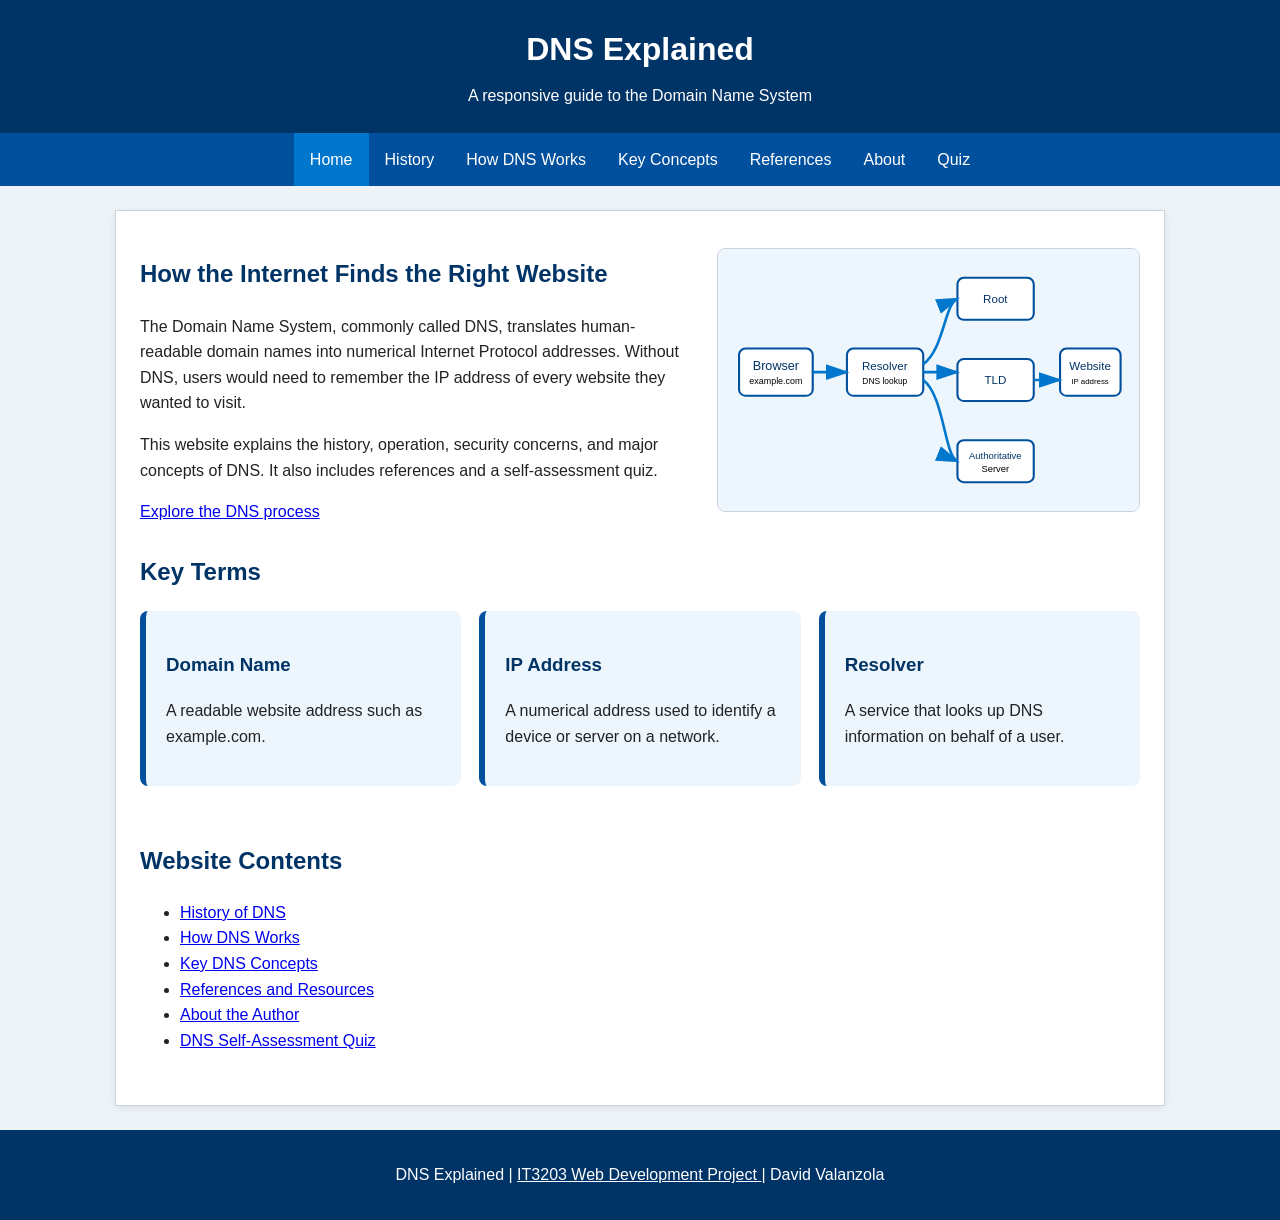
<file: index.html>
<!DOCTYPE html>
<html lang="en">
<head>
    <meta charset="UTF-8">
    <meta name="viewport" content="width=device-width, initial-scale=1.0">
    <title>Home | DNS Explained</title>
    <link rel="stylesheet" href="style.css">
</head>
<body>
    <!-- Shared site header and responsive navigation menu -->
    <header><h1>DNS Explained</h1><p>A responsive guide to the Domain Name System</p></header>
    <nav aria-label="Main navigation"><ul>
<li><a href="index.html" class="active" aria-current="page">Home</a></li>
<li><a href="history.html" >History</a></li>
<li><a href="howdnsworks.html" >How DNS Works</a></li>
<li><a href="concepts.html" >Key Concepts</a></li>
<li><a href="references.html" >References</a></li>
<li><a href="about.html" >About</a></li>
<li><a href="quiz.html" >Quiz</a></li>
</ul></nav>
    <main>
        <!-- Introductory hero section -->
        <section class="hero">
            <div>
                <h2>How the Internet Finds the Right Website</h2>
                <p>The Domain Name System, commonly called DNS, translates human-readable domain names into numerical Internet Protocol addresses. Without DNS, users would need to remember the IP address of every website they wanted to visit.</p>
                <p>This website explains the history, operation, security concerns, and major concepts of DNS. It also includes references and a self-assessment quiz.</p>
                <a class="button-link" href="howdnsworks.html">Explore the DNS process</a>
            </div>
            <img src="images/dns-network.svg" alt="Diagram showing a browser, resolver, DNS servers, and a website">
        </section>

        <!-- Key terms provide a quick overview of the research topic -->
        <section>
            <h2>Key Terms</h2>
            <div class="card-grid">
                <article class="card"><h3>Domain Name</h3><p>A readable website address such as example.com.</p></article>
                <article class="card"><h3>IP Address</h3><p>A numerical address used to identify a device or server on a network.</p></article>
                <article class="card"><h3>Resolver</h3><p>A service that looks up DNS information on behalf of a user.</p></article>
            </div>
        </section>

        <!-- Table of contents links visitors to every required page -->
        <section>
            <h2>Website Contents</h2>
            <ul>
                <li><a href="history.html">History of DNS</a></li>
                <li><a href="howdnsworks.html">How DNS Works</a></li>
                <li><a href="concepts.html">Key DNS Concepts</a></li>
                <li><a href="references.html">References and Resources</a></li>
                <li><a href="about.html">About the Author</a></li>
                <li><a href="quiz.html">DNS Self-Assessment Quiz</a></li>
            </ul>
        </section>
    </main>
    <!-- Shared footer used on every project page -->
    <footer>
  <p>
    DNS Explained |
    <a href="https://ksuweb.github.io/IT3203/" target="_blank" rel="noopener">
      IT3203 Web Development Project
    </a>
    | David Valanzola
  </p>
</footer>
</body>
</html>
</file>
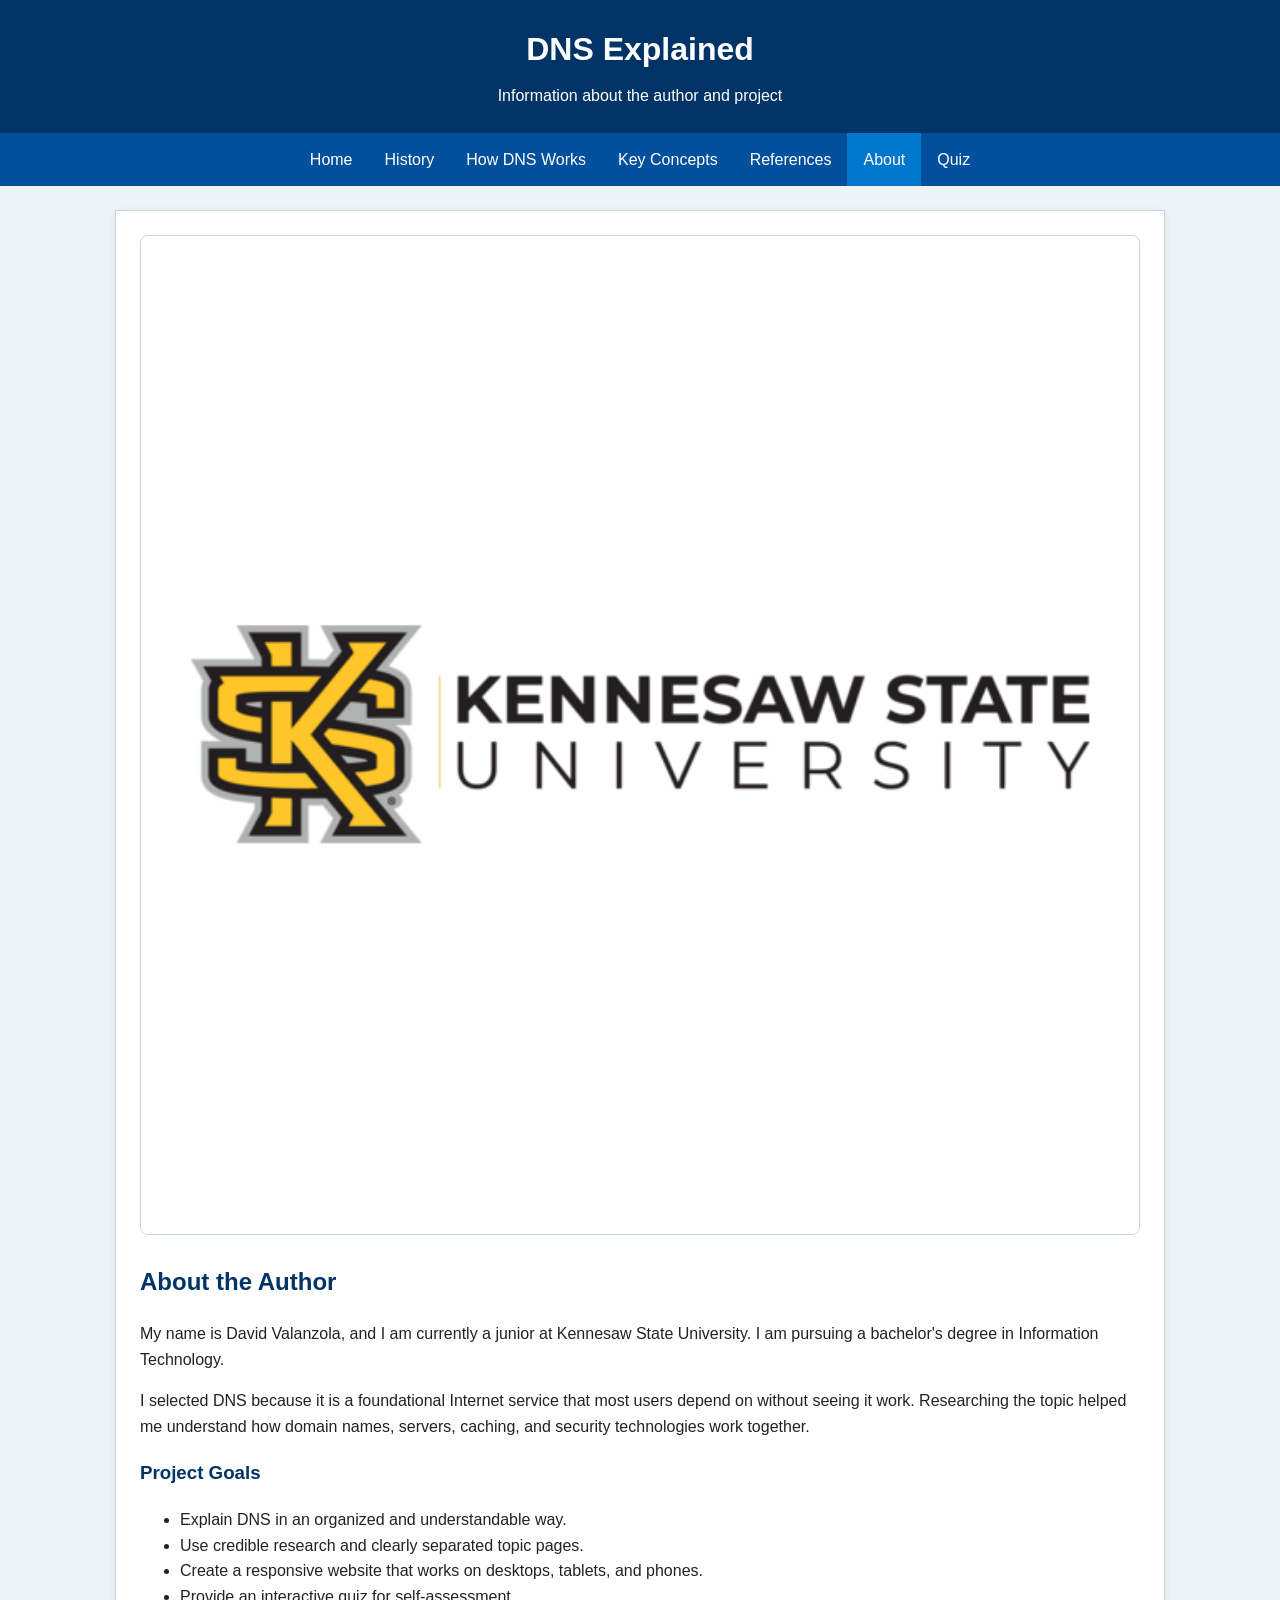
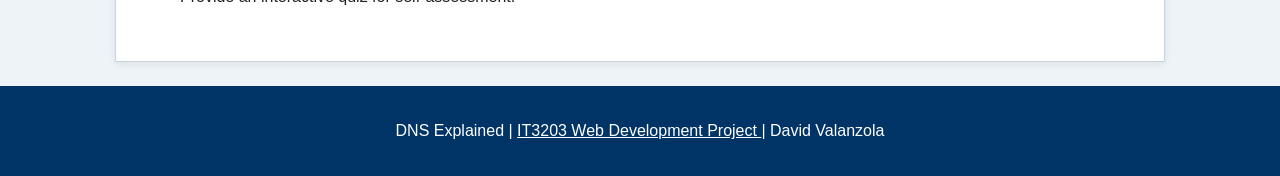
<file: about.html>
<!DOCTYPE html>
<html lang="en">
<head>
    <meta charset="UTF-8">
    <meta name="viewport" content="width=device-width, initial-scale=1.0">
    <title>About | DNS Explained</title>
    <link rel="stylesheet" href="style.css">
</head>
<body>
    <!-- Shared site header and responsive navigation menu -->
    <header><h1>DNS Explained</h1><p>Information about the author and project</p></header>
    <nav aria-label="Main navigation"><ul>
<li><a href="index.html" >Home</a></li>
<li><a href="history.html" >History</a></li>
<li><a href="howdnsworks.html" >How DNS Works</a></li>
<li><a href="concepts.html" >Key Concepts</a></li>
<li><a href="references.html" >References</a></li>
<li><a href="about.html" class="active" aria-current="page">About</a></li>
<li><a href="quiz.html" >Quiz</a></li>
</ul></nav>
    <main>
        <!-- Author information and project purpose -->
        <section class="about-container">
            <img class="profile-image" src="images/KennesawLogo.png" alt="Profile icon representing David Valanzola">
            <div>
                <h2>About the Author</h2>
                <p>My name is David Valanzola, and I am currently a junior at Kennesaw State University. I am pursuing a bachelor's degree in Information Technology.</p>
                <p>I selected DNS because it is a foundational Internet service that most users depend on without seeing it work. Researching the topic helped me understand how domain names, servers, caching, and security technologies work together.</p>
                <h3>Project Goals</h3>
                <ul>
                    <li>Explain DNS in an organized and understandable way.</li>
                    <li>Use credible research and clearly separated topic pages.</li>
                    <li>Create a responsive website that works on desktops, tablets, and phones.</li>
                    <li>Provide an interactive quiz for self-assessment.</li>
                </ul>
            </div>
        </section>
    </main>
    <!-- Shared footer used on every project page -->
    <footer>
  <p>
    DNS Explained |
    <a href="https://ksuweb.github.io/IT3203/" target="_blank" rel="noopener">
      IT3203 Web Development Project
    </a>
    | David Valanzola
  </p>
</footer>
</body>
</html>
</file>
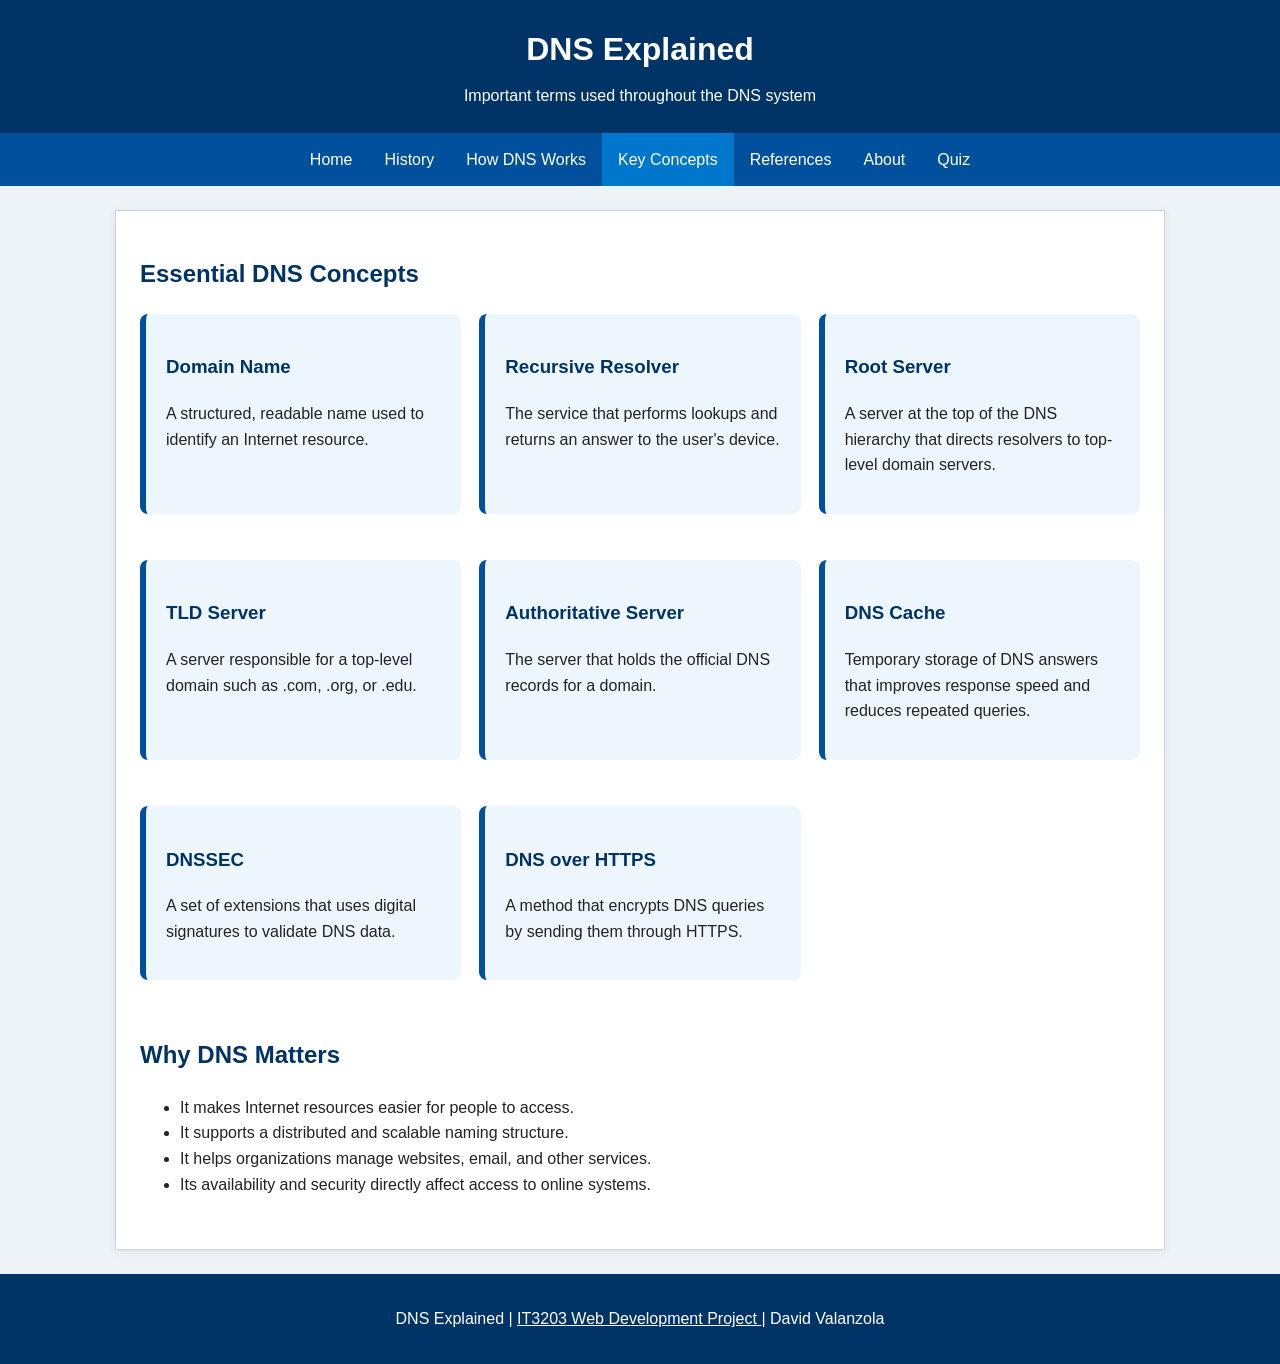
<file: concepts.html>
<!DOCTYPE html>
<html lang="en">
<head>
    <meta charset="UTF-8">
    <meta name="viewport" content="width=device-width, initial-scale=1.0">
    <title>Key Concepts | DNS Explained</title>
    <link rel="stylesheet" href="style.css">
</head>
<body>
    <!-- Shared site header and responsive navigation menu -->
    <header><h1>DNS Explained</h1><p>Important terms used throughout the DNS system</p></header>
    <nav aria-label="Main navigation"><ul>
<li><a href="index.html" >Home</a></li>
<li><a href="history.html" >History</a></li>
<li><a href="howdnsworks.html" >How DNS Works</a></li>
<li><a href="concepts.html" class="active" aria-current="page">Key Concepts</a></li>
<li><a href="references.html" >References</a></li>
<li><a href="about.html" >About</a></li>
<li><a href="quiz.html" >Quiz</a></li>
</ul></nav>
    <main>
        <!-- Seven major concepts organized as separate visual cards -->
        <section>
            <h2>Essential DNS Concepts</h2>
            <div class="card-grid">
                <article class="key"><h3>Domain Name</h3><p>A structured, readable name used to identify an Internet resource.</p></article>
                <article class="key"><h3>Recursive Resolver</h3><p>The service that performs lookups and returns an answer to the user's device.</p></article>
                <article class="key"><h3>Root Server</h3><p>A server at the top of the DNS hierarchy that directs resolvers to top-level domain servers.</p></article>
                <article class="key"><h3>TLD Server</h3><p>A server responsible for a top-level domain such as .com, .org, or .edu.</p></article>
                <article class="key"><h3>Authoritative Server</h3><p>The server that holds the official DNS records for a domain.</p></article>
                <article class="key"><h3>DNS Cache</h3><p>Temporary storage of DNS answers that improves response speed and reduces repeated queries.</p></article>
                <article class="key"><h3>DNSSEC</h3><p>A set of extensions that uses digital signatures to validate DNS data.</p></article>
                <article class="key"><h3>DNS over HTTPS</h3><p>A method that encrypts DNS queries by sending them through HTTPS.</p></article>
            </div>
        </section>

        <section>
            <h2>Why DNS Matters</h2>
            <ul>
                <li>It makes Internet resources easier for people to access.</li>
                <li>It supports a distributed and scalable naming structure.</li>
                <li>It helps organizations manage websites, email, and other services.</li>
                <li>Its availability and security directly affect access to online systems.</li>
            </ul>
        </section>
    </main>
    <!-- Shared footer used on every project page -->
    <footer>
  <p>
    DNS Explained |
    <a href="https://ksuweb.github.io/IT3203/" target="_blank" rel="noopener">
      IT3203 Web Development Project
    </a>
    | David Valanzola
  </p>
</footer>
</body>
</html>
</file>
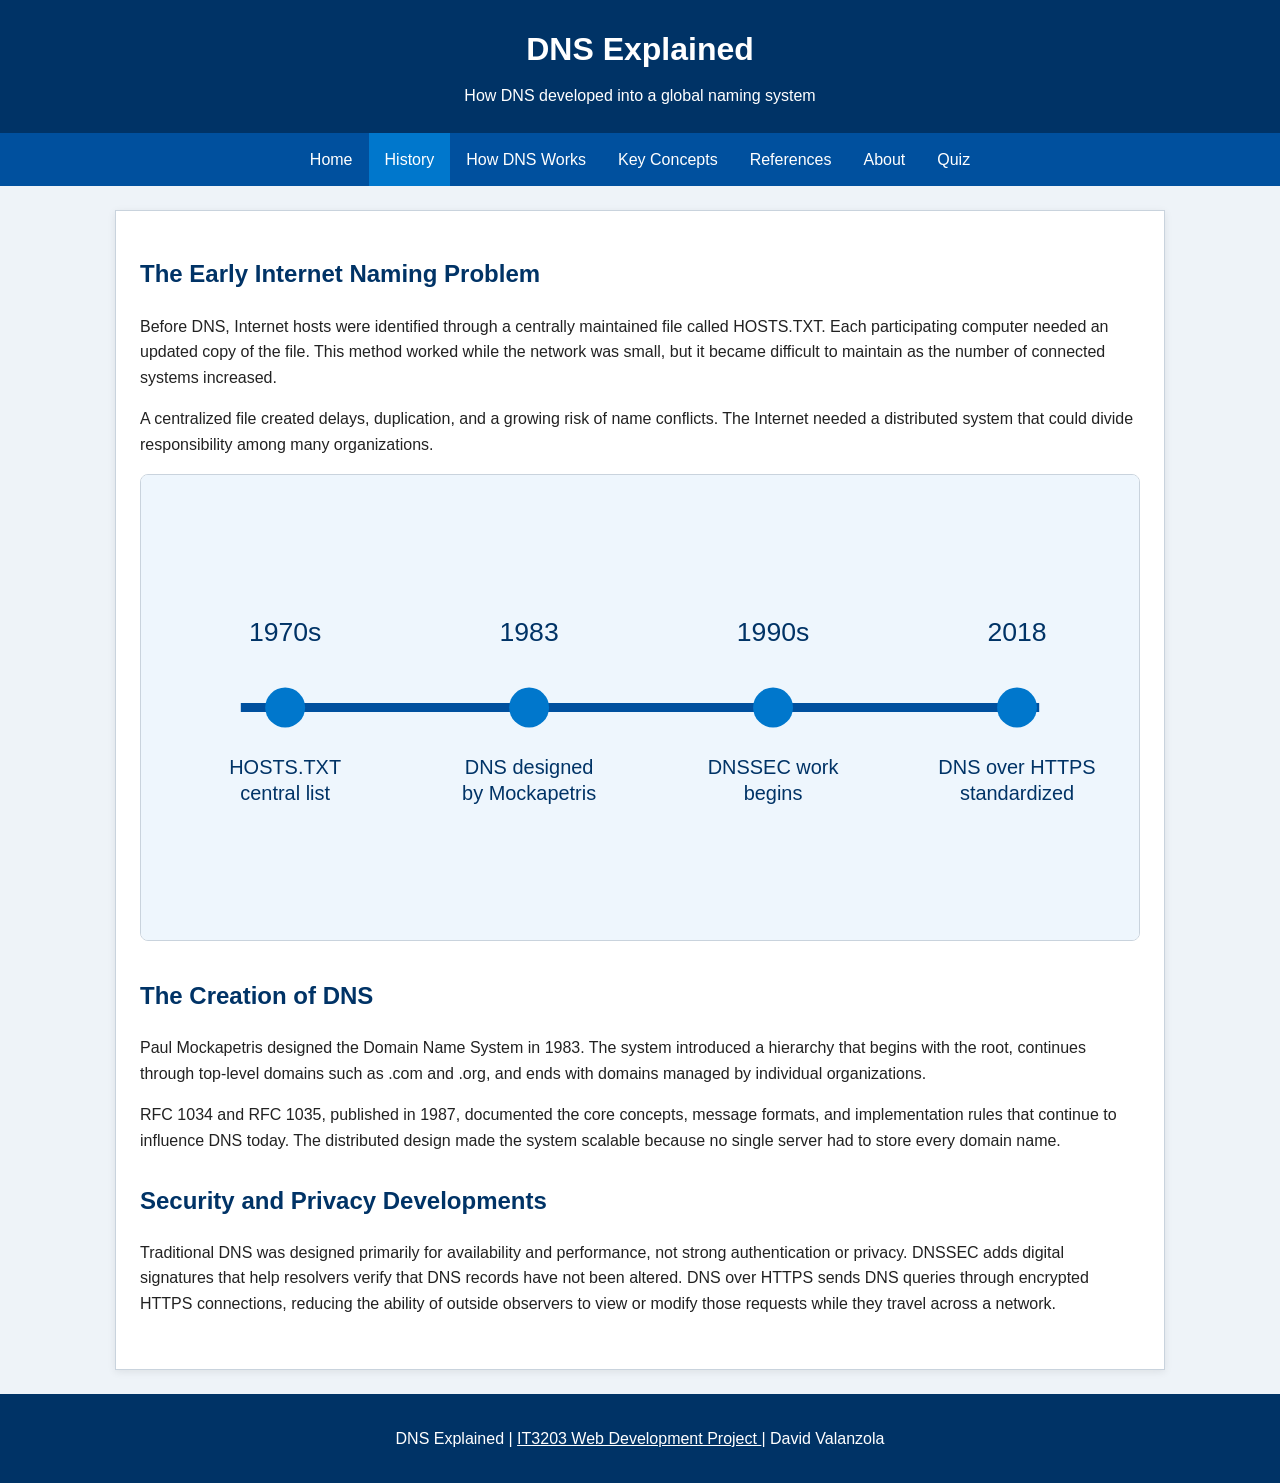
<file: history.html>
<!DOCTYPE html>
<html lang="en">
<head>
    <meta charset="UTF-8">
    <meta name="viewport" content="width=device-width, initial-scale=1.0">
    <title>History | DNS Explained</title>
    <link rel="stylesheet" href="style.css">
</head>
<body>
    <!-- Shared site header and responsive navigation menu -->
    <header><h1>DNS Explained</h1><p>How DNS developed into a global naming system</p></header>
    <nav aria-label="Main navigation"><ul>
<li><a href="index.html" >Home</a></li>
<li><a href="history.html" class="active" aria-current="page">History</a></li>
<li><a href="howdnsworks.html" >How DNS Works</a></li>
<li><a href="concepts.html" >Key Concepts</a></li>
<li><a href="references.html" >References</a></li>
<li><a href="about.html" >About</a></li>
<li><a href="quiz.html" >Quiz</a></li>
</ul></nav>
    <main>
        <!-- Main research content: development of DNS -->
        <section>
            <h2>The Early Internet Naming Problem</h2>
            <p>Before DNS, Internet hosts were identified through a centrally maintained file called HOSTS.TXT. Each participating computer needed an updated copy of the file. This method worked while the network was small, but it became difficult to maintain as the number of connected systems increased.</p>
            <p>A centralized file created delays, duplication, and a growing risk of name conflicts. The Internet needed a distributed system that could divide responsibility among many organizations.</p>
            <img class="content-image" src="images/dns-history.svg" alt="Timeline showing major developments in DNS history">
        </section>

        <section>
            <h2>The Creation of DNS</h2>
            <p>Paul Mockapetris designed the Domain Name System in 1983. The system introduced a hierarchy that begins with the root, continues through top-level domains such as .com and .org, and ends with domains managed by individual organizations.</p>
            <p>RFC 1034 and RFC 1035, published in 1987, documented the core concepts, message formats, and implementation rules that continue to influence DNS today. The distributed design made the system scalable because no single server had to store every domain name.</p>
        </section>

        <section>
            <h2>Security and Privacy Developments</h2>
            <p>Traditional DNS was designed primarily for availability and performance, not strong authentication or privacy. DNSSEC adds digital signatures that help resolvers verify that DNS records have not been altered. DNS over HTTPS sends DNS queries through encrypted HTTPS connections, reducing the ability of outside observers to view or modify those requests while they travel across a network.</p>
        </section>
    </main>
    <!-- Shared footer used on every project page -->
    <footer>
  <p>
    DNS Explained |
    <a href="https://ksuweb.github.io/IT3203/" target="_blank" rel="noopener">
      IT3203 Web Development Project
    </a>
    | David Valanzola
  </p>
</footer>
</body>
</html>
</file>
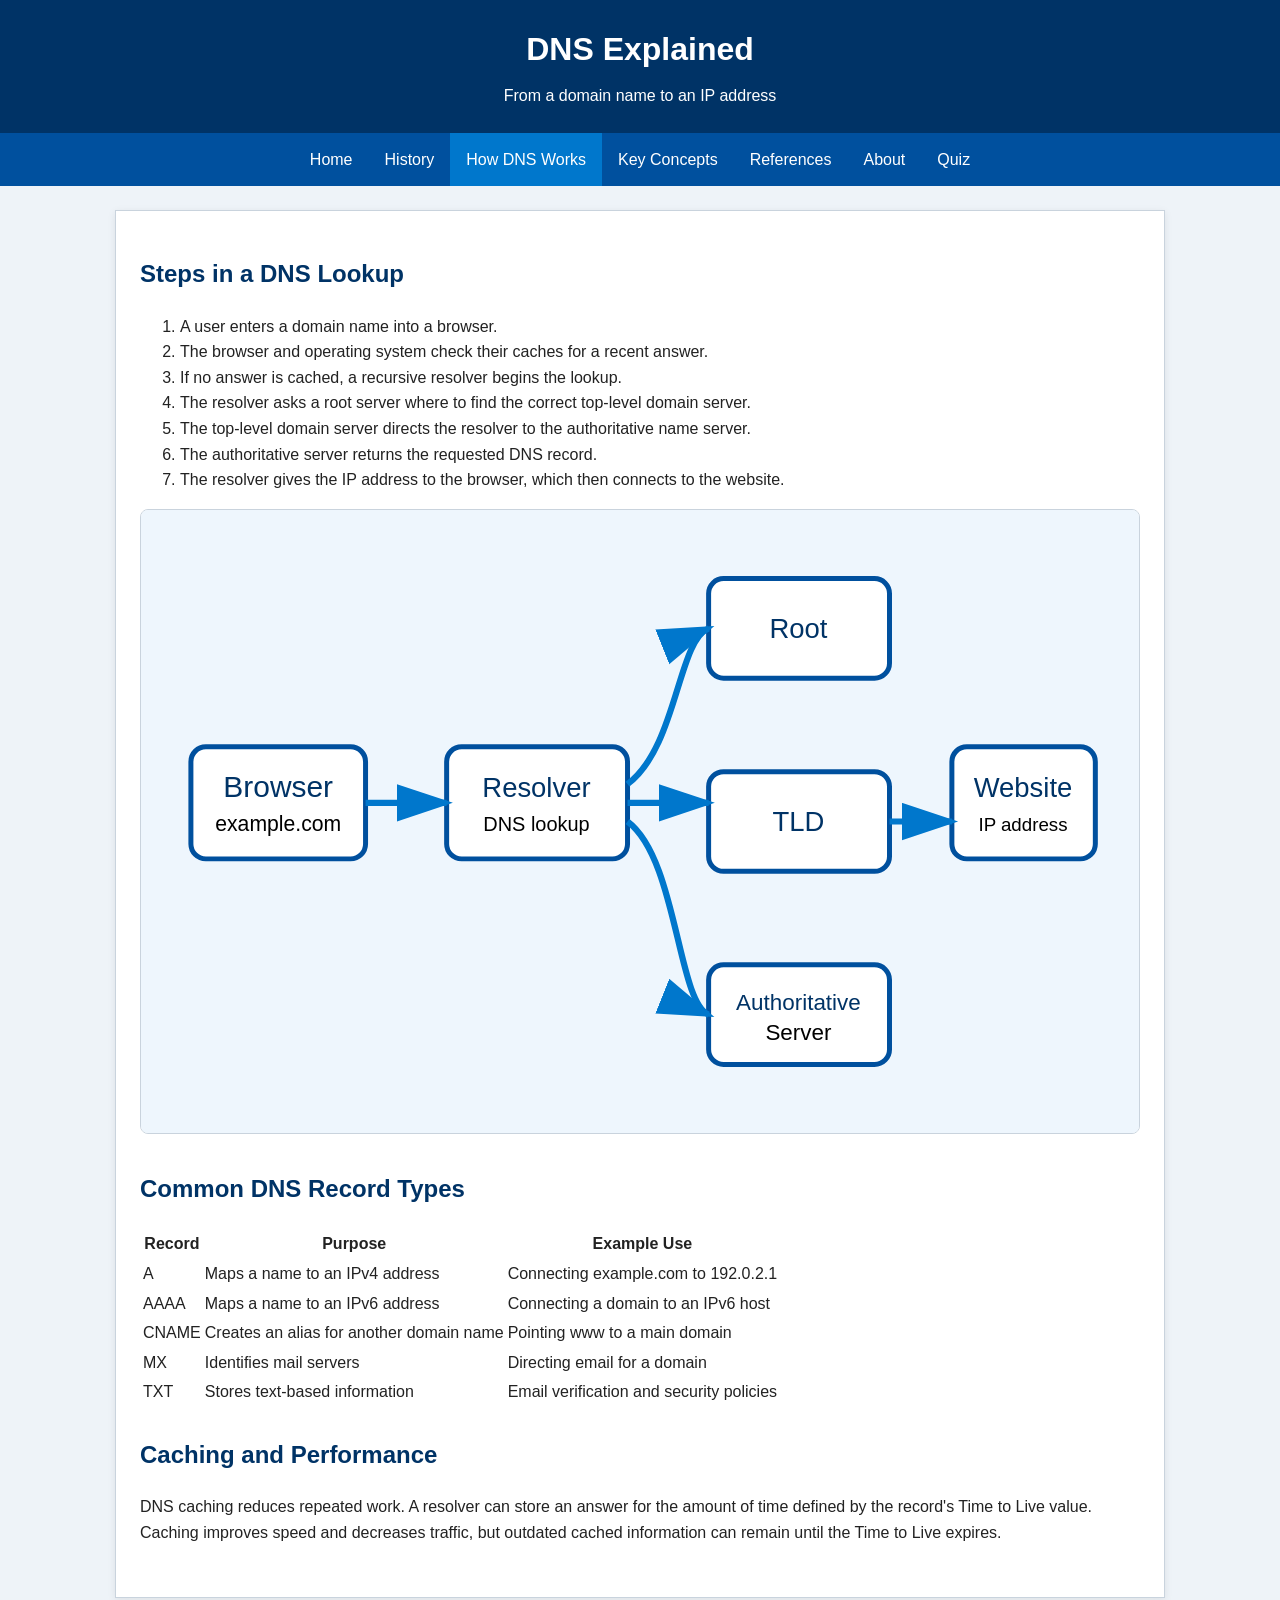
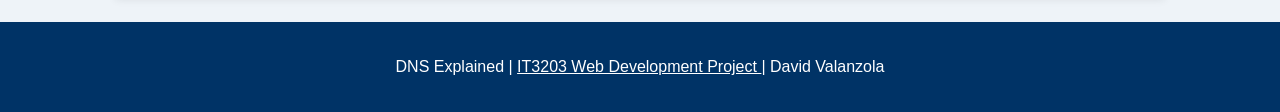
<file: howdnsworks.html>
<!DOCTYPE html>
<html lang="en">
<head>
    <meta charset="UTF-8">
    <meta name="viewport" content="width=device-width, initial-scale=1.0">
    <title>How DNS Works | DNS Explained</title>
    <link rel="stylesheet" href="style.css">
</head>
<body>
    <!-- Shared site header and responsive navigation menu -->
    <header><h1>DNS Explained</h1><p>From a domain name to an IP address</p></header>
    <nav aria-label="Main navigation"><ul>
<li><a href="index.html" >Home</a></li>
<li><a href="history.html" >History</a></li>
<li><a href="howdnsworks.html" class="active" aria-current="page">How DNS Works</a></li>
<li><a href="concepts.html" >Key Concepts</a></li>
<li><a href="references.html" >References</a></li>
<li><a href="about.html" >About</a></li>
<li><a href="quiz.html" >Quiz</a></li>
</ul></nav>
    <main>
        <!-- Numbered explanation of a typical DNS lookup -->
        <section>
            <h2>Steps in a DNS Lookup</h2>
            <ol>
                <li>A user enters a domain name into a browser.</li>
                <li>The browser and operating system check their caches for a recent answer.</li>
                <li>If no answer is cached, a recursive resolver begins the lookup.</li>
                <li>The resolver asks a root server where to find the correct top-level domain server.</li>
                <li>The top-level domain server directs the resolver to the authoritative name server.</li>
                <li>The authoritative server returns the requested DNS record.</li>
                <li>The resolver gives the IP address to the browser, which then connects to the website.</li>
            </ol>
            <img class="content-image" src="images/dns-network.svg" alt="DNS lookup process from browser to website">
        </section>

        <section>
            <h2>Common DNS Record Types</h2>
            <div class="table-container">
                <table>
                    <thead><tr><th>Record</th><th>Purpose</th><th>Example Use</th></tr></thead>
                    <tbody>
                        <tr><td>A</td><td>Maps a name to an IPv4 address</td><td>Connecting example.com to 192.0.2.1</td></tr>
                        <tr><td>AAAA</td><td>Maps a name to an IPv6 address</td><td>Connecting a domain to an IPv6 host</td></tr>
                        <tr><td>CNAME</td><td>Creates an alias for another domain name</td><td>Pointing www to a main domain</td></tr>
                        <tr><td>MX</td><td>Identifies mail servers</td><td>Directing email for a domain</td></tr>
                        <tr><td>TXT</td><td>Stores text-based information</td><td>Email verification and security policies</td></tr>
                    </tbody>
                </table>
            </div>
        </section>

        <section>
            <h2>Caching and Performance</h2>
            <p>DNS caching reduces repeated work. A resolver can store an answer for the amount of time defined by the record's Time to Live value. Caching improves speed and decreases traffic, but outdated cached information can remain until the Time to Live expires.</p>
        </section>
    </main>
    <!-- Shared footer used on every project page -->
    <footer>
  <p>
    DNS Explained |
    <a href="https://ksuweb.github.io/IT3203/" target="_blank" rel="noopener">
      IT3203 Web Development Project
    </a>
    | David Valanzola
  </p>
</footer>
</body>
</html>
</file>
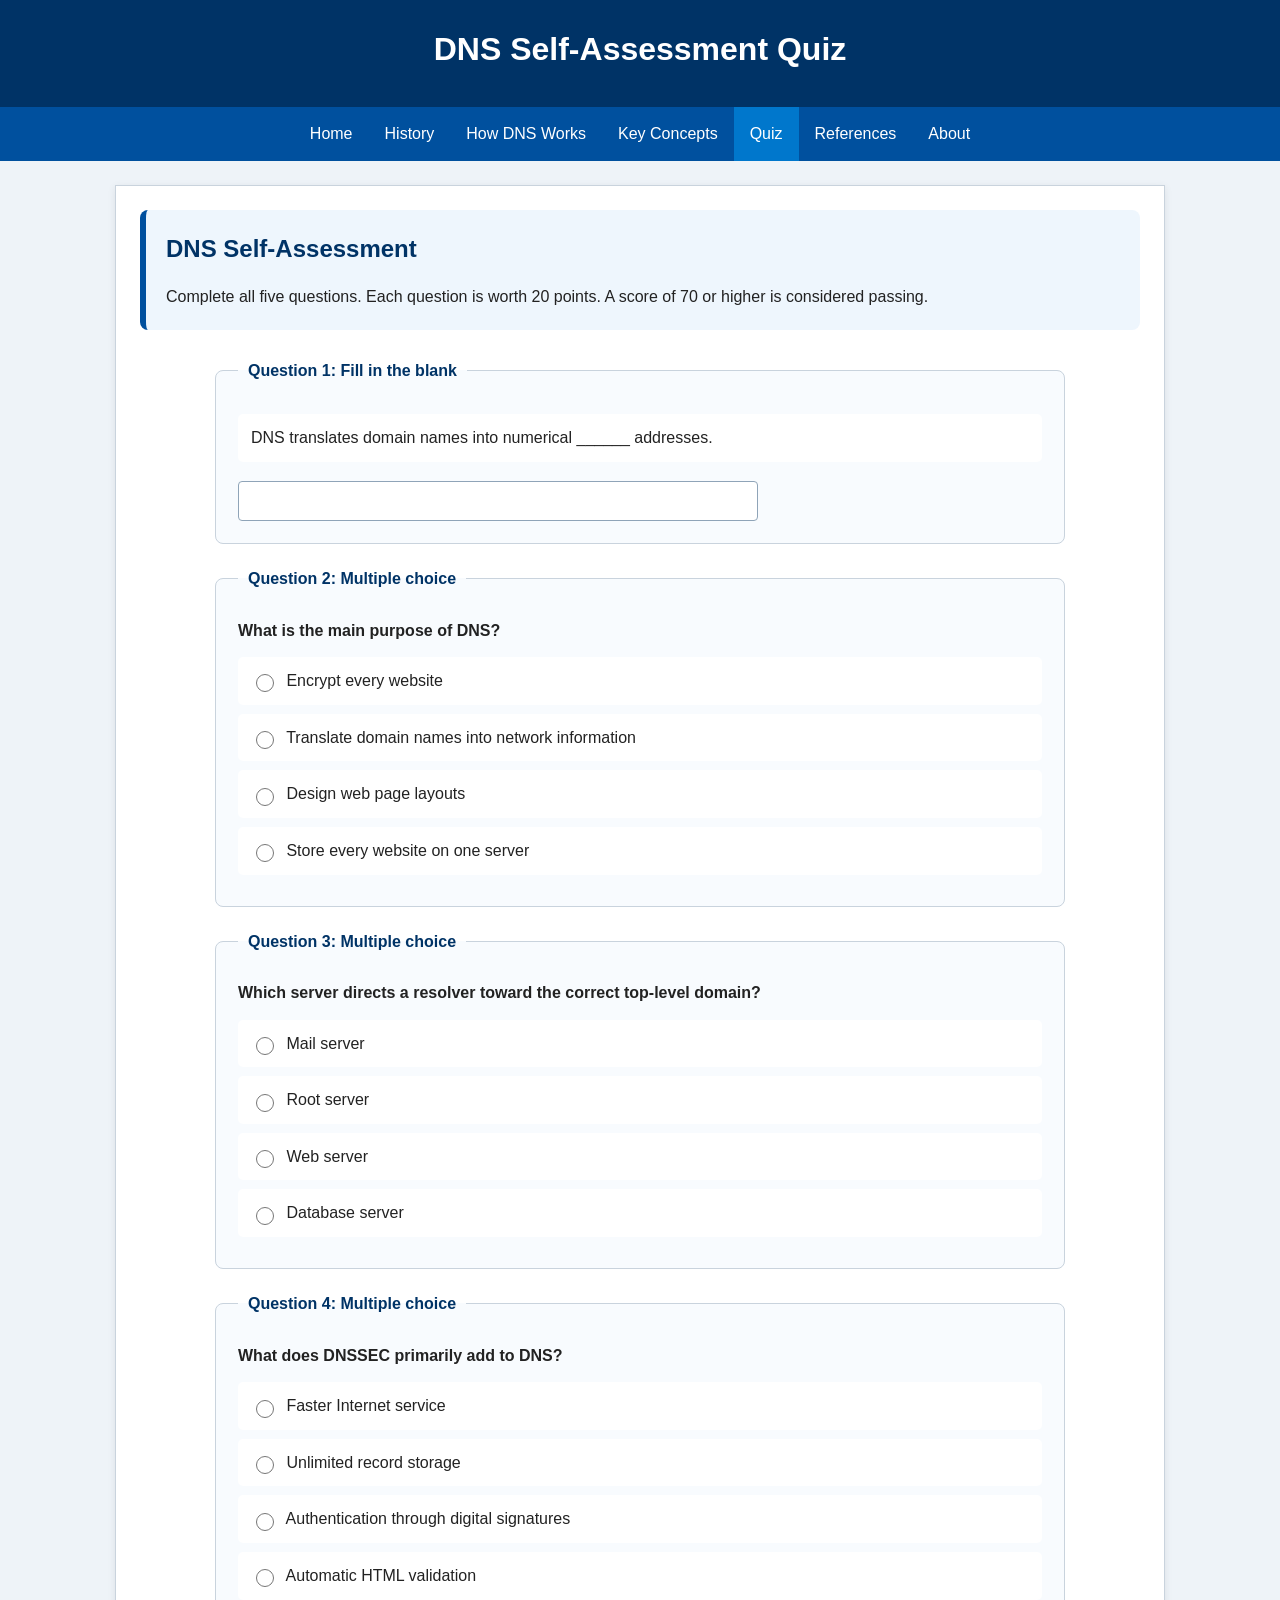
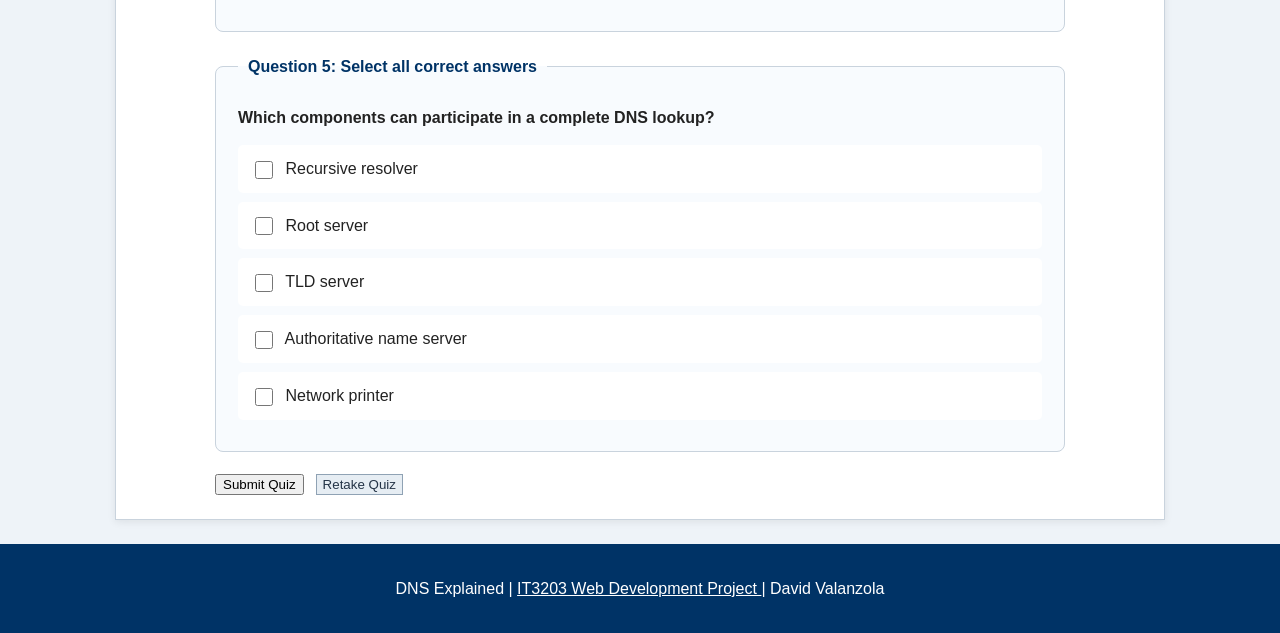
<file: quiz.html>
<!doctype html>
<html lang="en">
<head>
  <!-- Defines the character encoding and responsive viewport -->
  <meta charset="UTF-8">
  <meta name="viewport" content="width=device-width, initial-scale=1.0">

  <!-- Title displayed in the browser tab -->
  <title>DNS Quiz</title>

  <!-- Shared stylesheet used by every page -->
  <link rel="stylesheet" href="style.css">
</head>
<body>
  <!-- Website header -->
  <header>
    <h1>DNS Self-Assessment Quiz</h1>
  </header>

  <!-- Consistent navigation menu -->
  <nav aria-label="Main navigation">
    <ul>
      <li><a href="index.html">Home</a></li>
      <li><a href="history.html">History</a></li>
      <li><a href="howdnsworks.html">How DNS Works</a></li>
      <li><a href="concepts.html">Key Concepts</a></li>
      <li><a href="quiz.html" class="active" aria-current="page">Quiz</a></li>
      <li><a href="references.html">References</a></li>
      <li><a href="about.html">About</a></li>
    </ul>
  </nav>

  <!-- Main page content -->
  <main>
    <section class="quiz-intro">
      <h2>DNS Self-Assessment</h2>
      <p>
        Complete all five questions. Each question is worth 20 points. A score of
        70 or higher is considered passing.
      </p>
    </section>

    <!-- The form contains text, radio, and checkbox controls required by the assignment -->
    <form id="dnsQuiz" class="quiz-form" novalidate>
      <fieldset>
        <legend>Question 1: Fill in the blank</legend>
        <label for="q1">DNS translates domain names into numerical ______ addresses.</label>
        <input type="text" id="q1" name="q1" autocomplete="off">
        <div id="feedback1" class="question-feedback" aria-live="polite"></div>
      </fieldset>

      <fieldset>
        <legend>Question 2: Multiple choice</legend>
        <p>What is the main purpose of DNS?</p>
        <label><input type="radio" name="q2" value="encrypt"> Encrypt every website</label>
        <label><input type="radio" name="q2" value="translate"> Translate domain names into network information</label>
        <label><input type="radio" name="q2" value="design"> Design web page layouts</label>
        <label><input type="radio" name="q2" value="store"> Store every website on one server</label>
        <div id="feedback2" class="question-feedback" aria-live="polite"></div>
      </fieldset>

      <fieldset>
        <legend>Question 3: Multiple choice</legend>
        <p>Which server directs a resolver toward the correct top-level domain?</p>
        <label><input type="radio" name="q3" value="mail"> Mail server</label>
        <label><input type="radio" name="q3" value="root"> Root server</label>
        <label><input type="radio" name="q3" value="web"> Web server</label>
        <label><input type="radio" name="q3" value="database"> Database server</label>
        <div id="feedback3" class="question-feedback" aria-live="polite"></div>
      </fieldset>

      <fieldset>
        <legend>Question 4: Multiple choice</legend>
        <p>What does DNSSEC primarily add to DNS?</p>
        <label><input type="radio" name="q4" value="speed"> Faster Internet service</label>
        <label><input type="radio" name="q4" value="storage"> Unlimited record storage</label>
        <label><input type="radio" name="q4" value="authentication"> Authentication through digital signatures</label>
        <label><input type="radio" name="q4" value="html"> Automatic HTML validation</label>
        <div id="feedback4" class="question-feedback" aria-live="polite"></div>
      </fieldset>

      <fieldset>
        <legend>Question 5: Select all correct answers</legend>
        <p>Which components can participate in a complete DNS lookup?</p>
        <label><input type="checkbox" name="q5" value="resolver"> Recursive resolver</label>
        <label><input type="checkbox" name="q5" value="root"> Root server</label>
        <label><input type="checkbox" name="q5" value="tld"> TLD server</label>
        <label><input type="checkbox" name="q5" value="authoritative"> Authoritative name server</label>
        <label><input type="checkbox" name="q5" value="printer"> Network printer</label>
        <div id="feedback5" class="question-feedback" aria-live="polite"></div>
      </fieldset>

      <div class="quiz-actions">
        <button type="submit">Submit Quiz</button>
        <button type="button" id="resetQuiz" class="secondary-button">Retake Quiz</button>
      </div>
    </form>

    <!-- JavaScript writes the pass/fail result and total score here -->
    <section id="quizResults" class="quiz-results" aria-live="polite" hidden>
      <h2>Your Results</h2>
      <p id="passFail"></p>
      <p id="totalScore"></p>
    </section>
  </main>

  <!-- Required course-project footer -->
  <footer>
  <p>
    DNS Explained |
    <a href="https://ksuweb.github.io/IT3203/" target="_blank" rel="noopener">
      IT3203 Web Development Project
    </a>
    | David Valanzola
  </p>
</footer>

  <script src="script.js"></script>
</body>
</html>
</file>
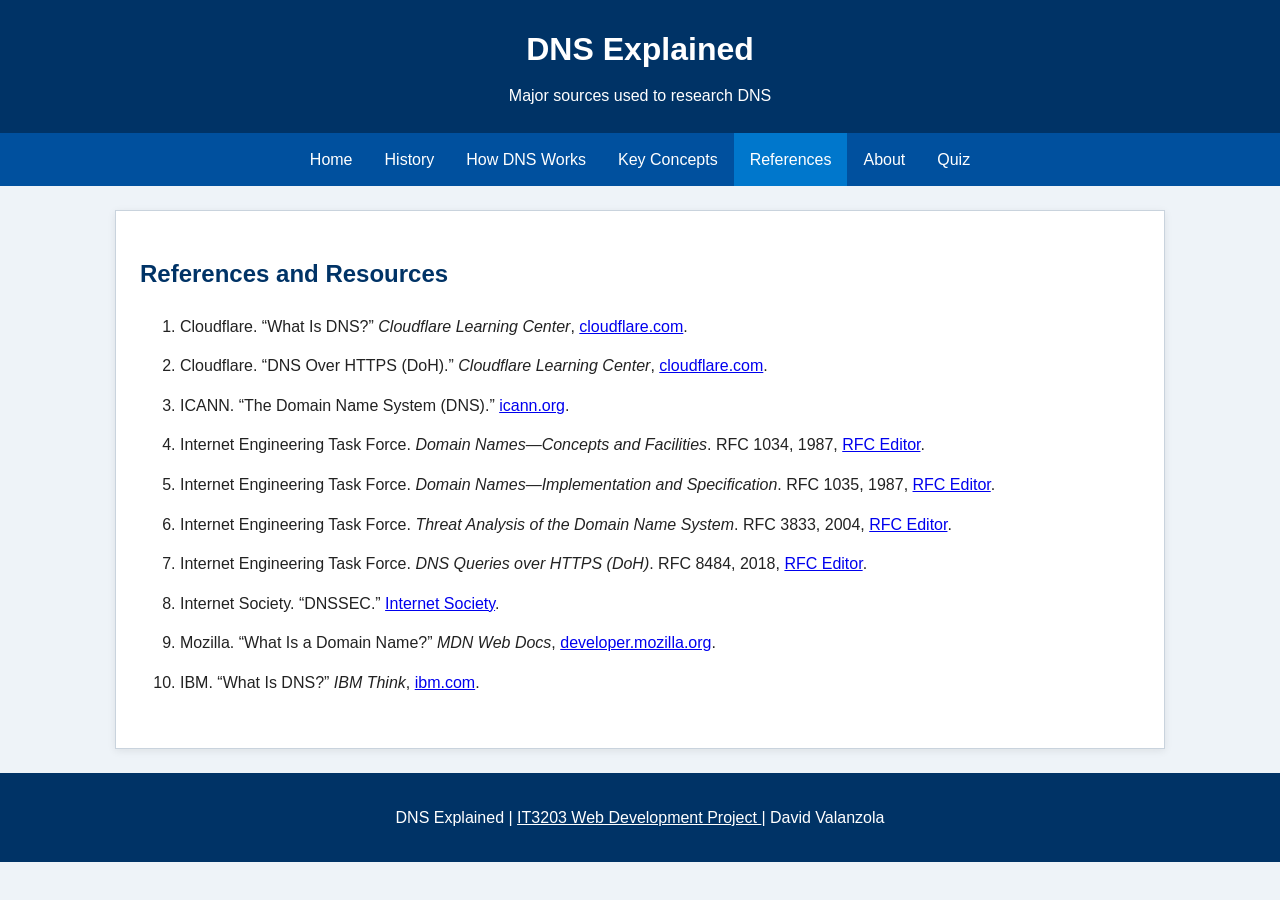
<file: references.html>
<!DOCTYPE html>
<html lang="en">
<head>
    <meta charset="UTF-8">
    <meta name="viewport" content="width=device-width, initial-scale=1.0">
    <title>References | DNS Explained</title>
    <link rel="stylesheet" href="style.css">
</head>
<body>
    <!-- Shared site header and responsive navigation menu -->
    <header><h1>DNS Explained</h1><p>Major sources used to research DNS</p></header>
    <nav aria-label="Main navigation"><ul>
<li><a href="index.html" >Home</a></li>
<li><a href="history.html" >History</a></li>
<li><a href="howdnsworks.html" >How DNS Works</a></li>
<li><a href="concepts.html" >Key Concepts</a></li>
<li><a href="references.html" class="active" aria-current="page">References</a></li>
<li><a href="about.html" >About</a></li>
<li><a href="quiz.html" >Quiz</a></li>
</ul></nav>
    <main>
        <!-- Research sources and additional learning resources -->
        <section>
            <h2>References and Resources</h2>
            <ol class="reference-list">
                <li>Cloudflare. “What Is DNS?” <em>Cloudflare Learning Center</em>, <a href="https://www.cloudflare.com/learning/dns/what-is-dns/" target="_blank" rel="noopener">cloudflare.com</a>.</li>
                <li>Cloudflare. “DNS Over HTTPS (DoH).” <em>Cloudflare Learning Center</em>, <a href="https://www.cloudflare.com/learning/dns/dns-over-https/" target="_blank" rel="noopener">cloudflare.com</a>.</li>
                <li>ICANN. “The Domain Name System (DNS).” <a href="https://www.icann.org/resources/pages/dns-2022-09-13-en" target="_blank" rel="noopener">icann.org</a>.</li>
                <li>Internet Engineering Task Force. <em>Domain Names—Concepts and Facilities</em>. RFC 1034, 1987, <a href="https://www.rfc-editor.org/rfc/rfc1034" target="_blank" rel="noopener">RFC Editor</a>.</li>
                <li>Internet Engineering Task Force. <em>Domain Names—Implementation and Specification</em>. RFC 1035, 1987, <a href="https://www.rfc-editor.org/rfc/rfc1035" target="_blank" rel="noopener">RFC Editor</a>.</li>
                <li>Internet Engineering Task Force. <em>Threat Analysis of the Domain Name System</em>. RFC 3833, 2004, <a href="https://www.rfc-editor.org/rfc/rfc3833" target="_blank" rel="noopener">RFC Editor</a>.</li>
                <li>Internet Engineering Task Force. <em>DNS Queries over HTTPS (DoH)</em>. RFC 8484, 2018, <a href="https://www.rfc-editor.org/rfc/rfc8484" target="_blank" rel="noopener">RFC Editor</a>.</li>
                <li>Internet Society. “DNSSEC.” <a href="https://www.internetsociety.org/deploy360/dnssec/" target="_blank" rel="noopener">Internet Society</a>.</li>
                <li>Mozilla. “What Is a Domain Name?” <em>MDN Web Docs</em>, <a href="https://developer.mozilla.org/en-US/docs/Learn_web_development/Howto/Web_mechanics/What_is_a_domain_name" target="_blank" rel="noopener">developer.mozilla.org</a>.</li>
                <li>IBM. “What Is DNS?” <em>IBM Think</em>, <a href="https://www.ibm.com/think/topics/dns" target="_blank" rel="noopener">ibm.com</a>.</li>
            </ol>
        </section>
    </main>
    <!-- Shared footer used on every project page -->
    <footer>
  <p>
    DNS Explained |
    <a href="https://ksuweb.github.io/IT3203/" target="_blank" rel="noopener">
      IT3203 Web Development Project
    </a>
    | David Valanzola
  </p>
</footer>
</body>
</html>
</file>
<file: style.css>
/* Shared color palette and page-wide layout */
* {
    box-sizing: border-box;
}

html,
body {
    margin: 0;
    min-height: 100%;
}

body {
    display: flex;
    flex-direction: column;
    font-family: Arial, sans-serif;
    background: #eef3f8;
    color: #222;
    line-height: 1.6;
}

header {
    background: #003366;
    color: white;
    padding: 24px 16px;
    text-align: center;
}

header h1 {
    margin: 0 0 8px;
}

header p {
    margin: 0;
}

/* Consistent navigation menu used on every page */
nav {
    background: #00509e;
}

nav ul {
    display: flex;
    justify-content: center;
    flex-wrap: wrap;
    list-style: none;
    margin: 0;
    padding: 0;
}

nav a {
    display: block;
    color: white;
    text-decoration: none;
    padding: 14px 16px;
}

nav a:hover,
nav a:focus,
nav a.active {
    background: #0077cc;
}

main {
    width: 90%;
    max-width: 1050px;
    margin: 24px auto;
    padding: 24px;
    background: white;
    border: 1px solid #c9d3dd;
    box-shadow: 0 2px 8px rgba(0, 0, 0, 0.08);
    flex: 1;
}

section {
    margin-bottom: 28px;
}

h2,
h3 {
    color: #003366;
}

.hero {
    display: grid;
    grid-template-columns: 1.3fr 1fr;
    gap: 28px;
    align-items: center;
}

.hero img,
.content-image,
.profile-image {
    width: 100%;
    max-width: 100%;
    height: auto;
    border-radius: 8px;
    border: 1px solid #c9d3dd;
}

.card-grid {
    display: grid;
    grid-template-columns: repeat(3, 1fr);
    gap: 18px;
}

.card,
.key,
/* Milestone 2 quiz formatting */
.quiz-intro {
    margin-bottom: 28px;
    padding: 20px;
    border-left: 6px solid #00509e;
    border-radius: 8px;
    background: #eef6fd;
}

.quiz-intro h2 {
    margin-top: 0;
    margin-bottom: 8px;
}

.quiz-intro p {
    margin-bottom: 0;
}

.quiz-form {
    max-width: 850px;
    margin: 0 auto;
}

.quiz-form fieldset {
    margin: 0 0 22px;
    padding: 22px;
    border: 1px solid #c9d3dd;
    border-radius: 8px;
    background: #f8fbfe;
}

.quiz-form legend {
    padding: 0 10px;
    color: #003366;
    font-weight: bold;
}

.quiz-form fieldset p {
    margin-top: 4px;
    margin-bottom: 14px;
    font-weight: bold;
}

.quiz-form fieldset label {
    display: block;
    margin: 9px 0;
    padding: 10px 12px;
    border: 1px solid transparent;
    border-radius: 5px;
    background: white;
    cursor: pointer;
}

.quiz-form fieldset label:hover,
.quiz-form fieldset label:focus-within {
    border-color: #8fa4b8;
    background: #eef6fd;
}

.quiz-form input[type="text"] {
    width: 100%;
    max-width: 520px;
    margin-top: 10px;
    padding: 10px;
    border: 1px solid #8fa4b8;
    border-radius: 4px;
    font-size: 16px;
}

.quiz-form input[type="radio"],
.quiz-form input[type="checkbox"] {
    min-width: 18px;
    min-height: 18px;
    margin-right: 8px;
    vertical-align: middle;
    accent-color: #00509e;
}

.question-feedback {
    margin-top: 12px;
    padding: 10px;
    border-radius: 4px;
}

.question-feedback:empty {
    display: none;
}

.correct {
    color: #145c2e;
    border-left: 5px solid #2e8b57;
    background: #e9f7ef;
}

.incorrect {
    color: #8a1c1c;
    border-left: 5px solid #c0392b;
    background: #fdeeee;
}

.quiz-actions {
    display: flex;
    flex-wrap: wrap;
    gap: 12px;
}

.secondary-button {
    color: #243447;
    border: 1px solid #8fa2b4;
    background: #e6edf3;
}

.secondary-button:hover,
.secondary-button:focus {
    color: #243447;
    background: #d5e0e9;
}

.quiz-results {
    margin-top: 24px;
    padding: 20px;
    border: 2px solid #00509e;
    border-radius: 8px;
    background: #f4faff;
    text-align: center;
}

.pass {
    color: #145c2e;
    font-size: 1.25rem;
    font-weight: bold;
}

.fail {
    color: #a12622;
    font-size: 1.25rem;
    font-weight: bold;
}

.reference-list li {
    margin-bottom: 14px;
}

footer {
    background: #003366;
    color: white;
    text-align: center;
    padding: 16px;
}


footer a {
    color: white;
    text-decoration: underline;
}

footer a:hover,
footer a:focus {
    color: #dceaf7;
}

/* Tablet layout: narrower cards, stacked hero, and vertical navigation */
@media screen and (max-width: 768px) {
    nav ul {
        flex-direction: column;
    }

    nav a {
        text-align: center;
        border-bottom: 1px solid rgba(255, 255, 255, 0.25);
    }

    main {
        width: 94%;
        padding: 18px;
        margin: 16px auto;
    }

    .hero,
    .about-container {
        grid-template-columns: 1fr;
    }

    .card-grid {
        grid-template-columns: repeat(2, 1fr);
    }

    .profile-image {
        max-width: 260px;
        justify-self: center;
    }
}

/* Phone layout: single-column content and full-width form controls */
@media screen and (max-width: 480px) {
    header {
        padding: 18px 12px;
    }

    header h1 {
        font-size: 1.7rem;
    }

    main {
        width: 100%;
        margin: 0;
        padding: 14px;
        border-left: none;
        border-right: none;
    }

    .card-grid {
        grid-template-columns: 1fr;
    }

    .button-link,
    button,
    input[type="text"],
    select,
    textarea {
        width: 100%;
        max-width: none;
    }

    .quiz-form fieldset {
        padding: 14px;
    }

    .quiz-actions {
        flex-direction: column;
    }

    .quiz-actions button {
        width: 100%;
    }

    table {
        font-size: 14px;
    }
}
</file>
